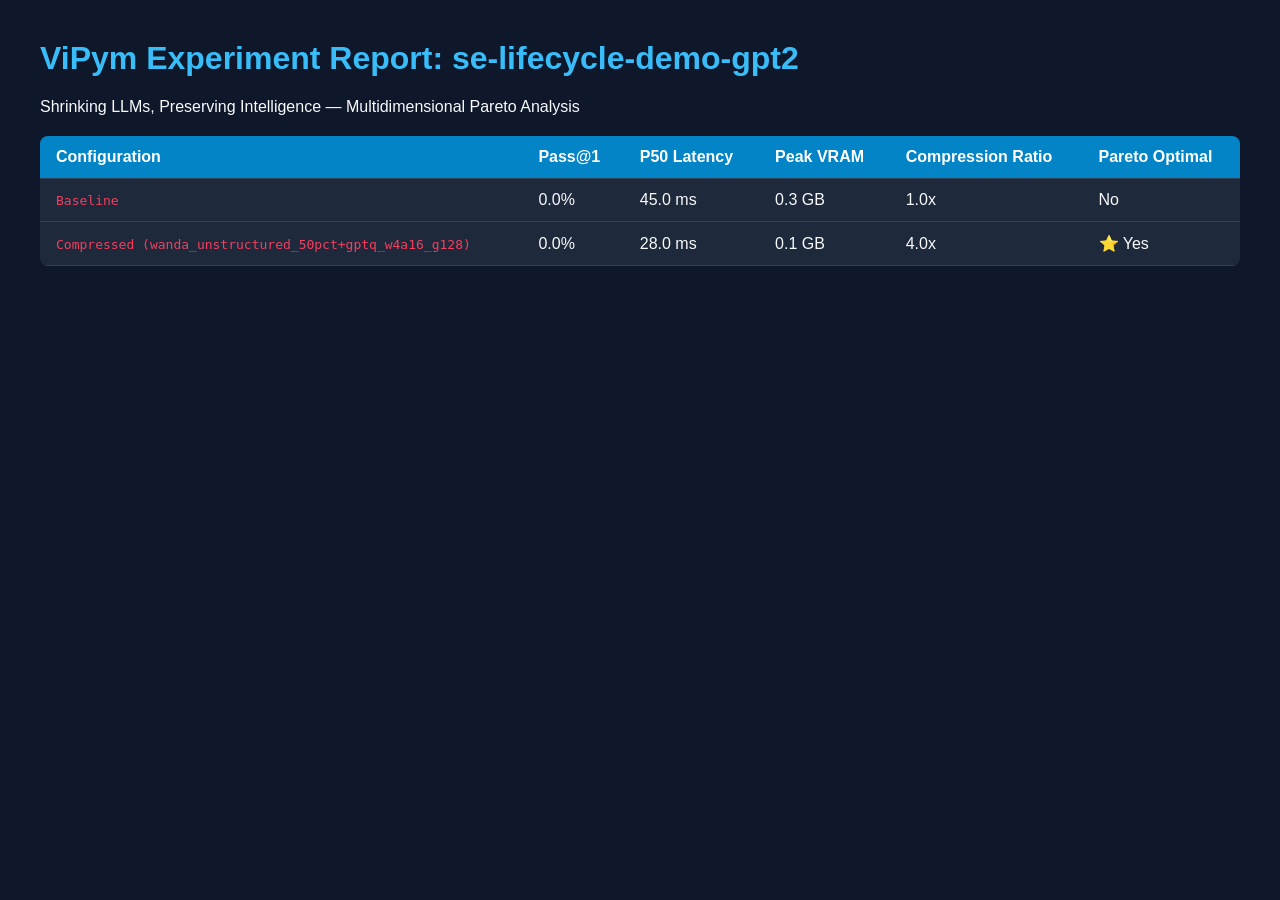
<file: results/se-lifecycle-demo-gpt2/report.html>
<!DOCTYPE html>
<html>
<head>
    <meta charset="utf-8">
    <title>ViPym Report: se-lifecycle-demo-gpt2</title>
    <style>
        body { font-family: -apple-system, BlinkMacSystemFont, 'Segoe UI', Roboto, sans-serif; margin: 40px; background: #0f172a; color: #f8fafc; }
        h1 { color: #38bdf8; }
        table { width: 100%; border-collapse: collapse; margin-top: 20px; background: #1e293b; border-radius: 8px; overflow: hidden; }
        th, td { padding: 12px 16px; text-align: left; border-bottom: 1px solid #334155; }
        th { background: #0284c7; color: white; }
        tr:hover { background: #334155; }
        code { color: #f43f5e; }
    </style>
</head>
<body>
    <h1>ViPym Experiment Report: se-lifecycle-demo-gpt2</h1>
    <p>Shrinking LLMs, Preserving Intelligence — Multidimensional Pareto Analysis</p>
    <table>
        <thead>
            <tr><th>Configuration</th><th>Pass@1</th><th>P50 Latency</th><th>Peak VRAM</th><th>Compression Ratio</th><th>Pareto Optimal</th></tr>
        </thead>
        <tbody>
            <tr><td><code>Baseline</code></td><td>0.0%</td><td>45.0 ms</td><td>0.3 GB</td><td>1.0x</td><td>No</td></tr><tr><td><code>Compressed (wanda_unstructured_50pct+gptq_w4a16_g128)</code></td><td>0.0%</td><td>28.0 ms</td><td>0.1 GB</td><td>4.0x</td><td>⭐ Yes</td></tr>
        </tbody>
    </table>
</body>
</html>
</file>
